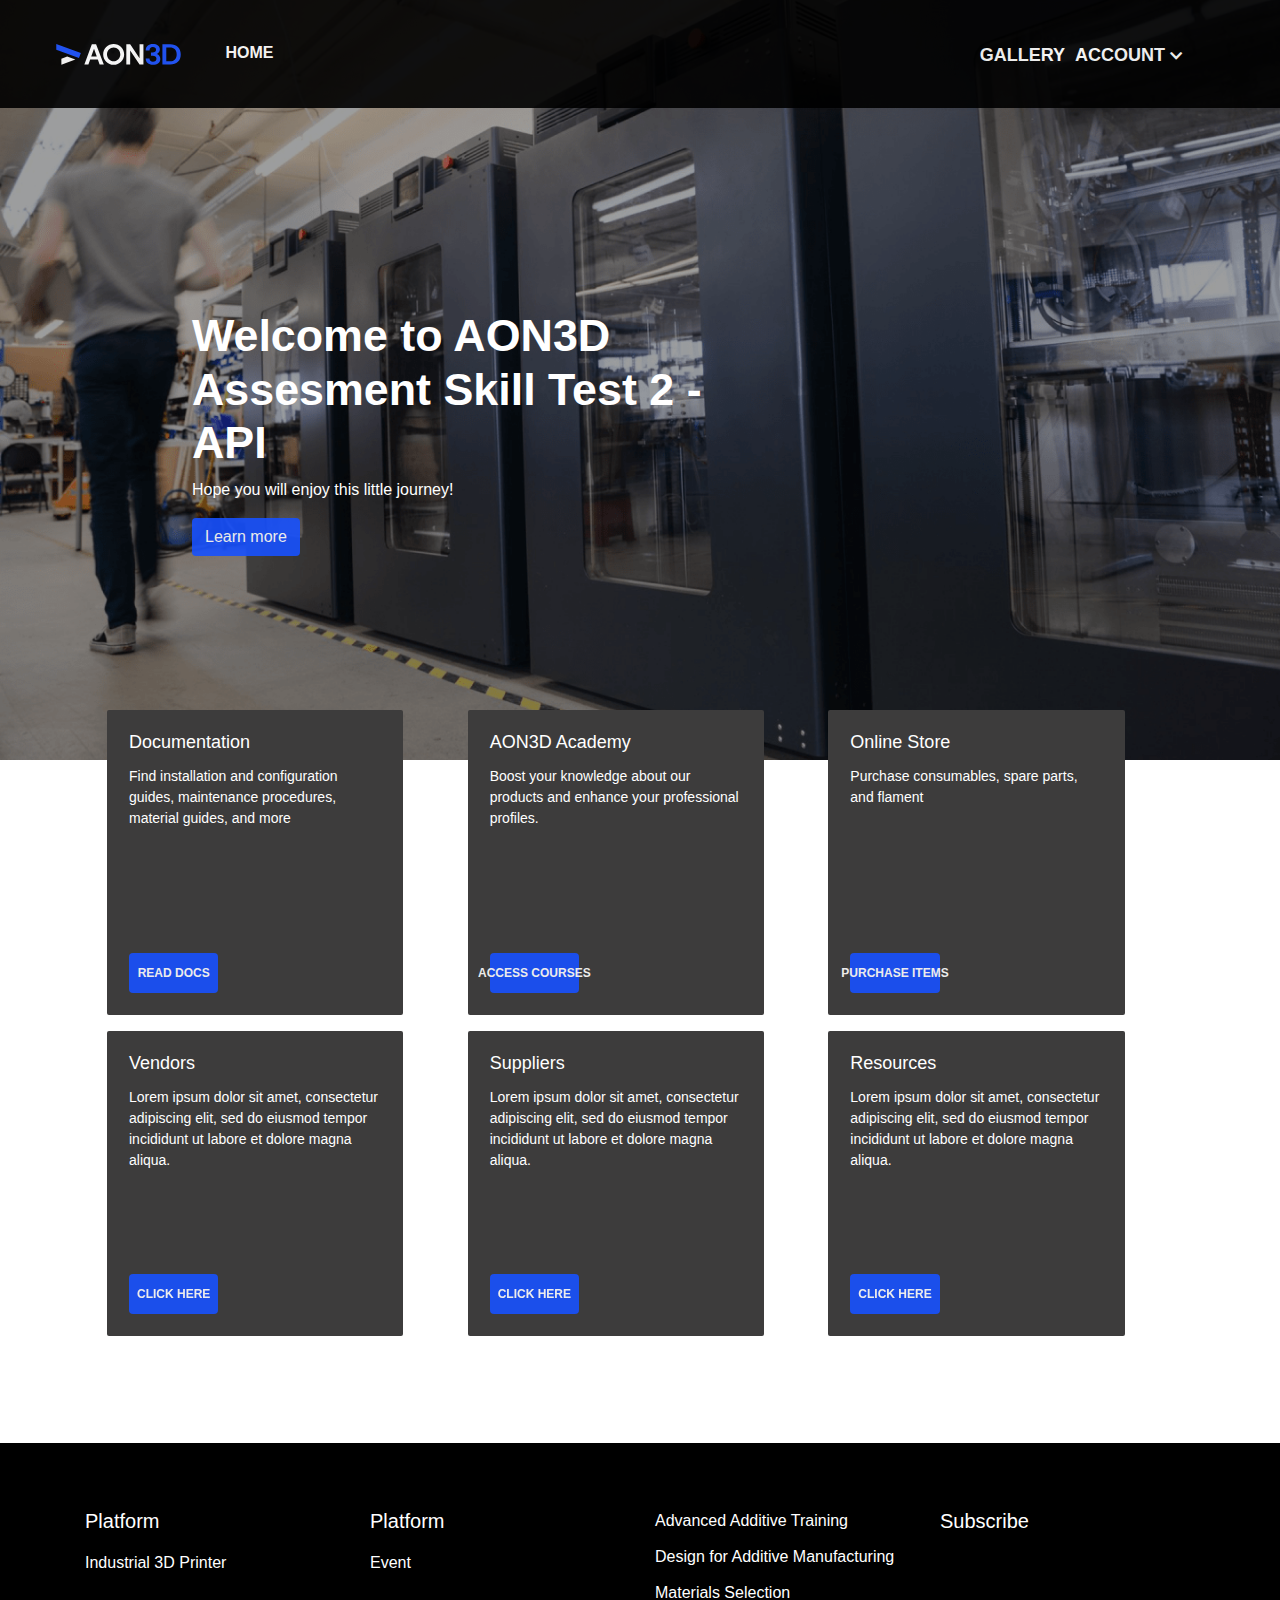
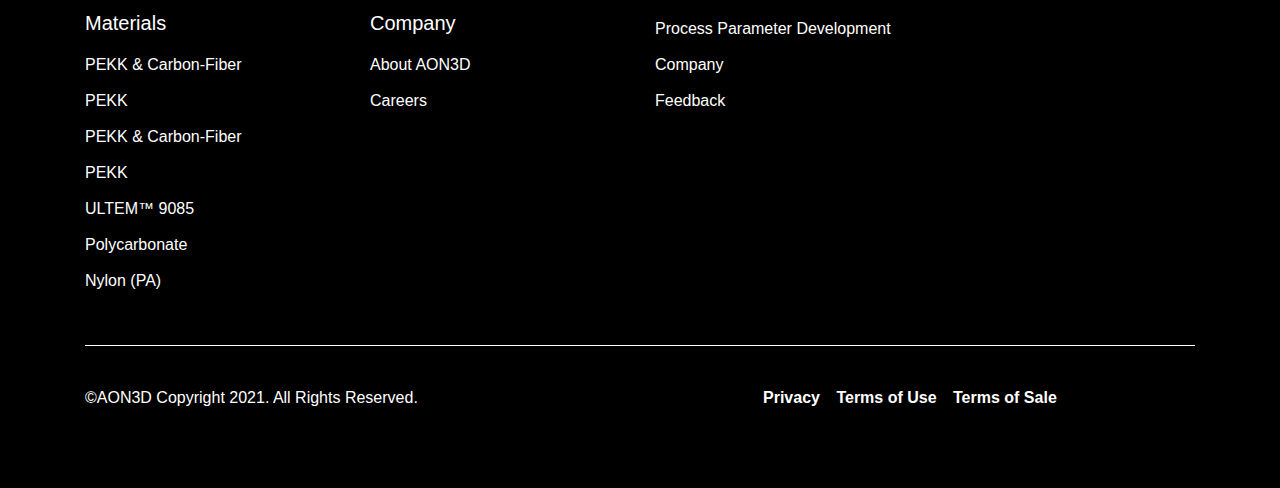
<file: homepage/index.html>
<html>
  <head>
    <meta charset="utf-8">

    <title>AON3D Skill Assessment</title>
    <!-- Need to read device screen width (Bootstrap) -->
    <meta name="viewport" content="width=device-width, initial-scale=1">
    <!-- CSS & Bootstrap -->
    <link rel="stylesheet" href="css/style.css">
    <link rel="stylesheet" href="https://maxcdn.bootstrapcdn.com/bootstrap/4.0.0/css/bootstrap.min.css" integrity="sha384-Gn5384xqQ1aoWXA+058RXPxPg6fy4IWvTNh0E263XmFcJlSAwiGgFAW/dAiS6JXm" crossorigin="anonymous">
    <link rel="icon" href="https://cdn.shortpixel.ai/client/q_glossy,ret_img,w_192,h_192/https://www.aon3d.com/wp-content/uploads/2020/04/cropped-AON3D_Symbol_Black_Blue-192x192.png" sizes="192x192">
    <!--     Load shared components -->
    <script src="./js/components/footer.js" type="text/javascript" defer></script>
    <script src="./js/components/nav.js" type="text/javascript" defer></script>
  </head>
  <body>

  <!-- Navbar -->
  <navbar-component></navbar-component>

  <!--   Banner -->

  <div id="carouselExampleSlidesOnly" class="carousel slide" data-ride="carousel" data-interval="6000">
    <div class="carousel-inner">
      <div class="carousel-item active">
        <img class="d-block img-fluid" src="./assets/banner1.png" alt="Banner-1">
        <div class="carousel-caption text-left">
          <!-- <h1>Welcome to AON3D Assesment Skill Test</h1> -->
          <h1>Welcome to AON3D Assesment Skill Test 2 - API</h1>
          <p>Hope you will enjoy this little journey!</p>
          <a class="btn btn-aon3D">Learn more</a>
        </div>
      </div>

      <div class="carousel-item">
        <img class="d-block img-fluid" src="./assets/banner2.png" alt="Banner-2">
        <div class="carousel-caption text-left">
          <h1>Welcome to AON3D Assesment Skill Test</h1>
          <p>Lorem ipsum dolor sit amet, consectetur adipiscing elit, sed do eiusmod tempor incididunt ut labore et dolore magna aliqua.</p>
          <a class="btn btn-aon3D">Learn more</a>
        </div>
      </div>

      <div class="carousel-item">
        <img class="d-block img-fluid" src="./assets/banner3.jpg" alt="Banner-3">
        <div class="carousel-caption text-left">
          <h1>The Part You Want. The Properties You Need.</h1>
          <p>Select between hundreds of materials. Pick the properties and pricing to outperform your project goals.</p>
          <a class="btn btn-aon3D">Choose Your Material</a>
        </div>
      </div>

      <div class="carousel-item">
        <img class="d-block img-fluid" src="./assets/banner4.png" alt="Banner-4">
        <div class="carousel-caption text-left">
          <h1>Welcome to AON3D Assesment Skill Test</h1>
          <p>Lorem ipsum dolor sit amet, consectetur adipiscing elit, sed do eiusmod tempor incididunt ut labore et dolore magna aliqua.</p>
          <a class="btn btn-aon3D">Learn more</a>
        </div>
      </div>
    </div>
  </div>

  <!--   Cards -->
  <div id="cards"></div>

  <!-- Footer -->
  <footer-component></footer-component>

  <!-- Load javaScript -->
  <script src="https://code.jquery.com/jquery-3.2.1.slim.min.js" integrity="sha384-KJ3o2DKtIkvYIK3UENzmM7KCkRr/rE9/Qpg6aAZGJwFDMVNA/GpGFF93hXpG5KkN" crossorigin="anonymous"></script>
  <script src="https://cdnjs.cloudflare.com/ajax/libs/popper.js/1.12.9/umd/popper.min.js" integrity="sha384-ApNbgh9B+Y1QKtv3Rn7W3mgPxhU9K/ScQsAP7hUibX39j7fakFPskvXusvfa0b4Q" crossorigin="anonymous"></script>
  <script src="https://maxcdn.bootstrapcdn.com/bootstrap/4.0.0/js/bootstrap.min.js" integrity="sha384-JZR6Spejh4U02d8jOt6vLEHfe/JQGiRRSQQxSfFWpi1MquVdAyjUar5+76PVCmYl" crossorigin="anonymous"></script>
  <script src="index.js"></script>
  </body>
</html>
</file>
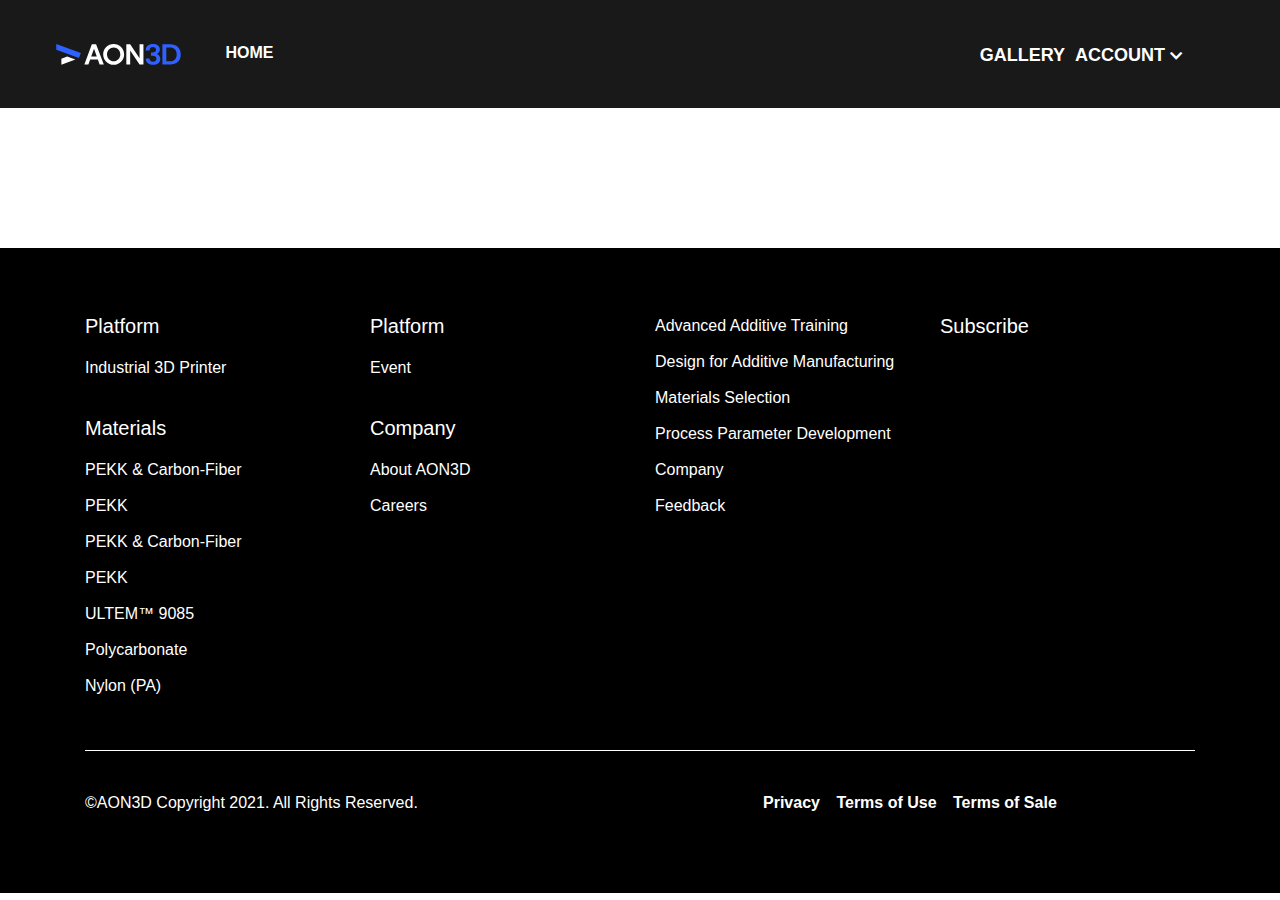
<file: homepage/show.html>
<html>
  <head>
    <meta charset="utf-8">

    <title>AON3D Skill Assessment</title>
    <!-- Need to read device screen width (Bootstrap) -->
    <meta name="viewport" content="width=device-width, initial-scale=1">
    <!-- CSS & Bootstrap -->
    <link rel="stylesheet" href="css/style.css">
    <link rel="stylesheet" href="https://maxcdn.bootstrapcdn.com/bootstrap/4.0.0/css/bootstrap.min.css" integrity="sha384-Gn5384xqQ1aoWXA+058RXPxPg6fy4IWvTNh0E263XmFcJlSAwiGgFAW/dAiS6JXm" crossorigin="anonymous">
    <link rel="icon" href="https://cdn.shortpixel.ai/client/q_glossy,ret_img,w_192,h_192/https://www.aon3d.com/wp-content/uploads/2020/04/cropped-AON3D_Symbol_Black_Blue-192x192.png" sizes="192x192">
    <!--     Load shared components -->
    <script src="./js/components/footer.js" type="text/javascript" defer></script>
    <script src="./js/components/nav.js" type="text/javascript" defer></script>
  </head>
  <body>

  <!-- Navbar -->
  <navbar-component></navbar-component>

  <!-- Cards -->
  <div id="show-cards"></div>

  <!-- Footer -->
  <footer-component></footer-component>

  <!-- Load javaScript -->
  <script src="https://code.jquery.com/jquery-3.2.1.slim.min.js" integrity="sha384-KJ3o2DKtIkvYIK3UENzmM7KCkRr/rE9/Qpg6aAZGJwFDMVNA/GpGFF93hXpG5KkN" crossorigin="anonymous"></script>
  <script src="https://cdnjs.cloudflare.com/ajax/libs/popper.js/1.12.9/umd/popper.min.js" integrity="sha384-ApNbgh9B+Y1QKtv3Rn7W3mgPxhU9K/ScQsAP7hUibX39j7fakFPskvXusvfa0b4Q" crossorigin="anonymous"></script>
  <script src="https://maxcdn.bootstrapcdn.com/bootstrap/4.0.0/js/bootstrap.min.js" integrity="sha384-JZR6Spejh4U02d8jOt6vLEHfe/JQGiRRSQQxSfFWpi1MquVdAyjUar5+76PVCmYl" crossorigin="anonymous"></script>
  <script src="show.js"></script>

  </body>
</html>
</file>
<file: homepage/css/style.css>
@import 'components/banner.css';
@import 'components/buttons.css';
@import 'components/cards.css';
@import 'components/footer.css';
@import 'components/navbar.css';
</file>
